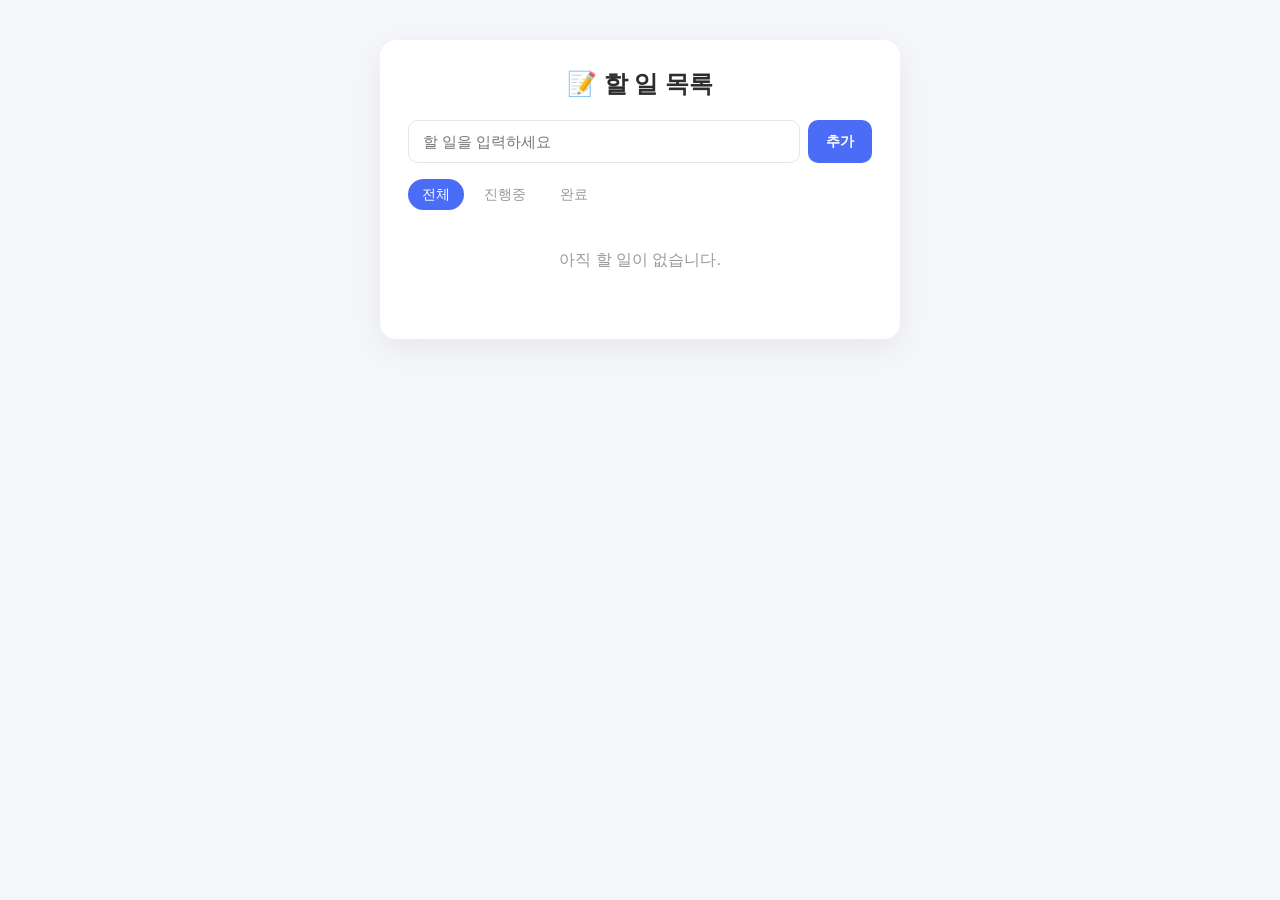
<file: docs/index.html>
<!DOCTYPE html>
<html lang="ko">
<head>
  <meta charset="UTF-8" />
  <meta name="viewport" content="width=device-width, initial-scale=1.0" />
  <title>TODO</title>
  <link rel="stylesheet" href="style.css" />
</head>
<body>
  <main class="app">
    <h1>📝 할 일 목록</h1>

    <form id="todo-form" class="todo-form" autocomplete="off">
      <input
        id="todo-input"
        type="text"
        placeholder="할 일을 입력하세요"
        maxlength="500"
        required
      />
      <button type="submit">추가</button>
    </form>

    <div id="error" class="error" role="alert" hidden></div>

    <div class="filters">
      <button class="filter active" data-filter="all">전체</button>
      <button class="filter" data-filter="active">진행중</button>
      <button class="filter" data-filter="completed">완료</button>
    </div>

    <ul id="todo-list" class="todo-list"></ul>

    <p id="empty" class="empty" hidden>아직 할 일이 없습니다.</p>
    <footer id="summary" class="summary"></footer>
  </main>

  <script src="app.js"></script>
</body>
</html>
</file>
<file: docs/style.css>
:root {
  --bg: #f5f6fa;
  --card: #ffffff;
  --primary: #4a6cf7;
  --primary-hover: #3b5ae0;
  --text: #2d2d2d;
  --muted: #9a9a9a;
  --border: #e4e6ef;
  --danger: #e74c3c;
}

* {
  box-sizing: border-box;
  margin: 0;
  padding: 0;
}

body {
  font-family: -apple-system, BlinkMacSystemFont, "Segoe UI", Roboto, sans-serif;
  background: var(--bg);
  color: var(--text);
  min-height: 100vh;
  display: flex;
  justify-content: center;
  padding: 40px 16px;
}

.app {
  background: var(--card);
  width: 100%;
  max-width: 520px;
  border-radius: 16px;
  padding: 28px;
  box-shadow: 0 10px 30px rgba(0, 0, 0, 0.06);
  height: fit-content;
}

h1 {
  font-size: 1.5rem;
  margin-bottom: 20px;
  text-align: center;
}

.todo-form {
  display: flex;
  gap: 8px;
  margin-bottom: 16px;
}

#todo-input {
  flex: 1;
  padding: 12px 14px;
  border: 1px solid var(--border);
  border-radius: 10px;
  font-size: 0.95rem;
  outline: none;
}

#todo-input:focus {
  border-color: var(--primary);
}

button {
  cursor: pointer;
  border: none;
  font-size: 0.9rem;
}

.todo-form button {
  background: var(--primary);
  color: #fff;
  padding: 0 18px;
  border-radius: 10px;
  font-weight: 600;
  transition: background 0.15s;
}

.todo-form button:hover {
  background: var(--primary-hover);
}

.error {
  background: #fdecea;
  color: var(--danger);
  padding: 10px 14px;
  border-radius: 10px;
  font-size: 0.85rem;
  margin-bottom: 12px;
}

.filters {
  display: flex;
  gap: 6px;
  margin-bottom: 16px;
}

.filter {
  background: transparent;
  color: var(--muted);
  padding: 6px 14px;
  border-radius: 20px;
  transition: all 0.15s;
}

.filter.active {
  background: var(--primary);
  color: #fff;
}

.todo-list {
  list-style: none;
  display: flex;
  flex-direction: column;
  gap: 8px;
}

.todo-item {
  display: flex;
  align-items: center;
  gap: 12px;
  padding: 12px 14px;
  border: 1px solid var(--border);
  border-radius: 10px;
  transition: background 0.15s;
}

.todo-item:hover {
  background: #fafbff;
}

.todo-item input[type="checkbox"] {
  width: 18px;
  height: 18px;
  cursor: pointer;
  accent-color: var(--primary);
  flex-shrink: 0;
}

.todo-item .title {
  flex: 1;
  word-break: break-word;
}

.todo-item.completed .title {
  text-decoration: line-through;
  color: var(--muted);
}

.todo-item .delete {
  background: transparent;
  color: var(--muted);
  font-size: 1.2rem;
  line-height: 1;
  padding: 4px 8px;
  border-radius: 6px;
  flex-shrink: 0;
}

.todo-item .delete:hover {
  color: var(--danger);
  background: #fdecea;
}

.empty {
  text-align: center;
  color: var(--muted);
  padding: 24px 0;
}

.summary {
  margin-top: 16px;
  text-align: center;
  font-size: 0.85rem;
  color: var(--muted);
}
</file>
